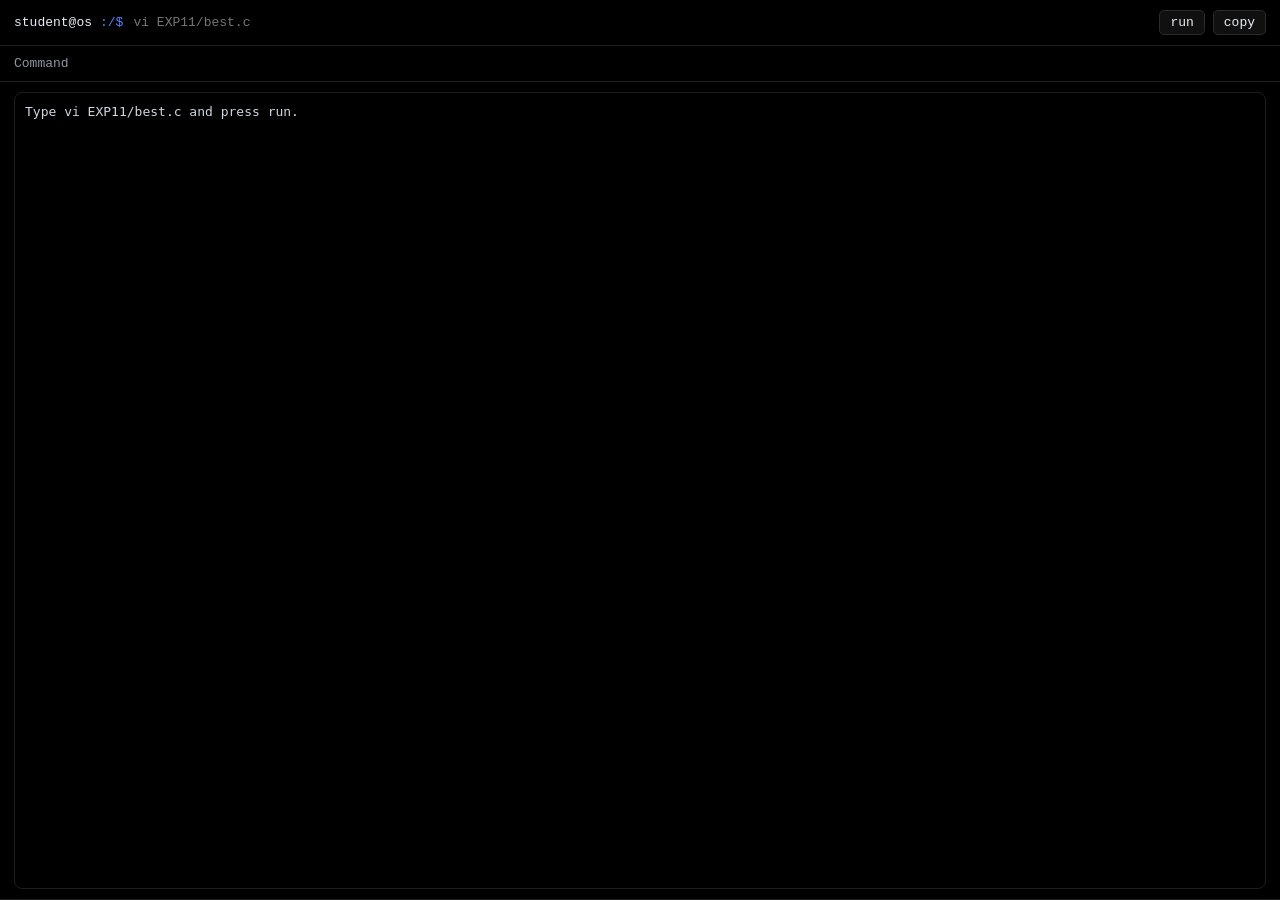
<file: FRONTEND/index.html>
﻿<!doctype html>
<html lang="en">
<head>
  <meta charset="UTF-8" />
  <meta name="viewport" content="width=device-width, initial-scale=1.0" />
  <title>OS Lab Terminal</title>
  <link rel="stylesheet" href="./styles.css" />
</head>
<body>
  <main class="terminal">
    <form id="cmdForm" class="cmd-form">
      <span class="prompt-user">student@os</span>
      <span class="prompt-path" id="promptPath">:/$</span>
      <input id="cmdInput" class="cmd-input" autocomplete="off" spellcheck="false" placeholder="vi EXP11/best.c" />
      <button type="submit" class="run-btn">run</button>
      <button id="copyBtn" type="button" class="copy-btn">copy</button>
    </form>

    <div class="meta-line" id="fileName">Command</div>

    <section class="output-wrap">
      <pre id="codeView" class="code-view"><code>Type: ls, cd EXP11, vi best.c, Hello</code></pre>
      <div id="relatedWrap" class="related-wrap hidden">
        <div class="related-title">Directory Listing</div>
        <pre id="relatedCode" class="code-view related-code"></pre>
      </div>
    </section>
  </main>

  <script src="./app.js" type="module"></script>
</body>
</html>
</file>
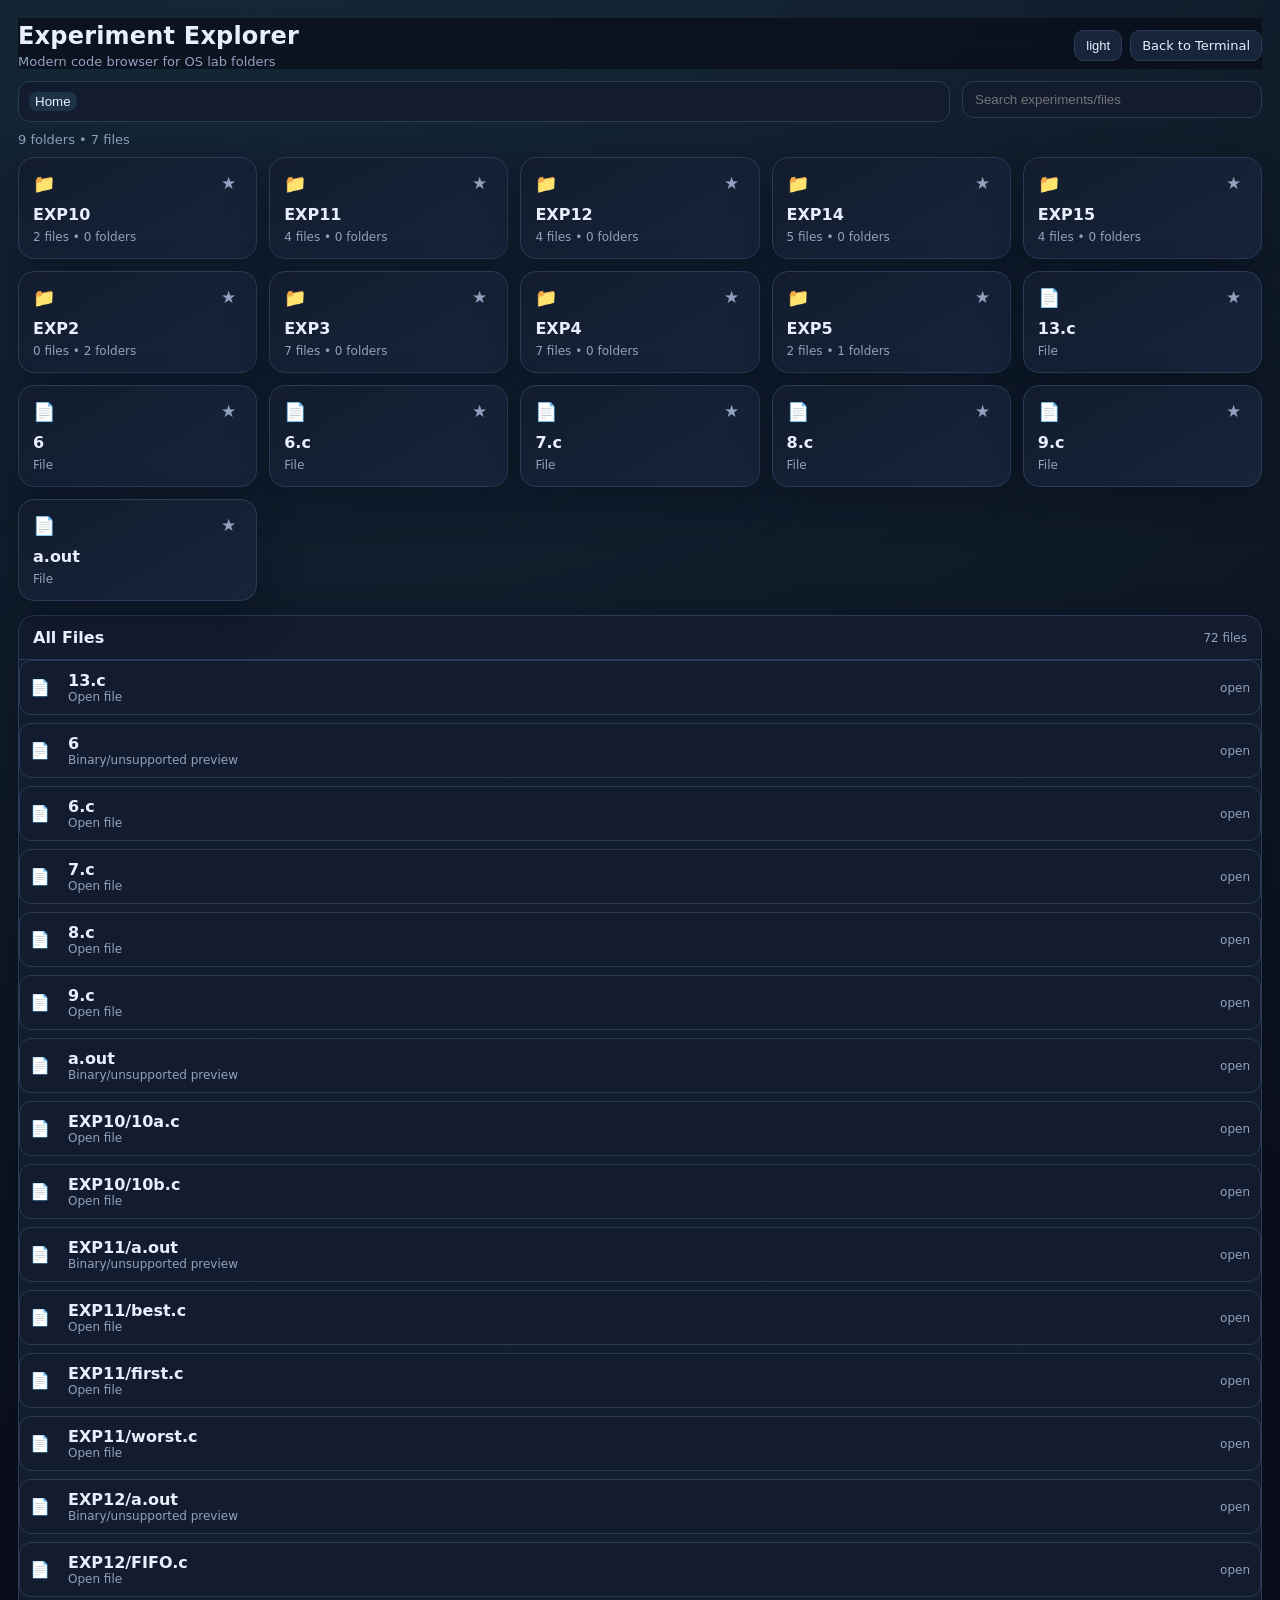
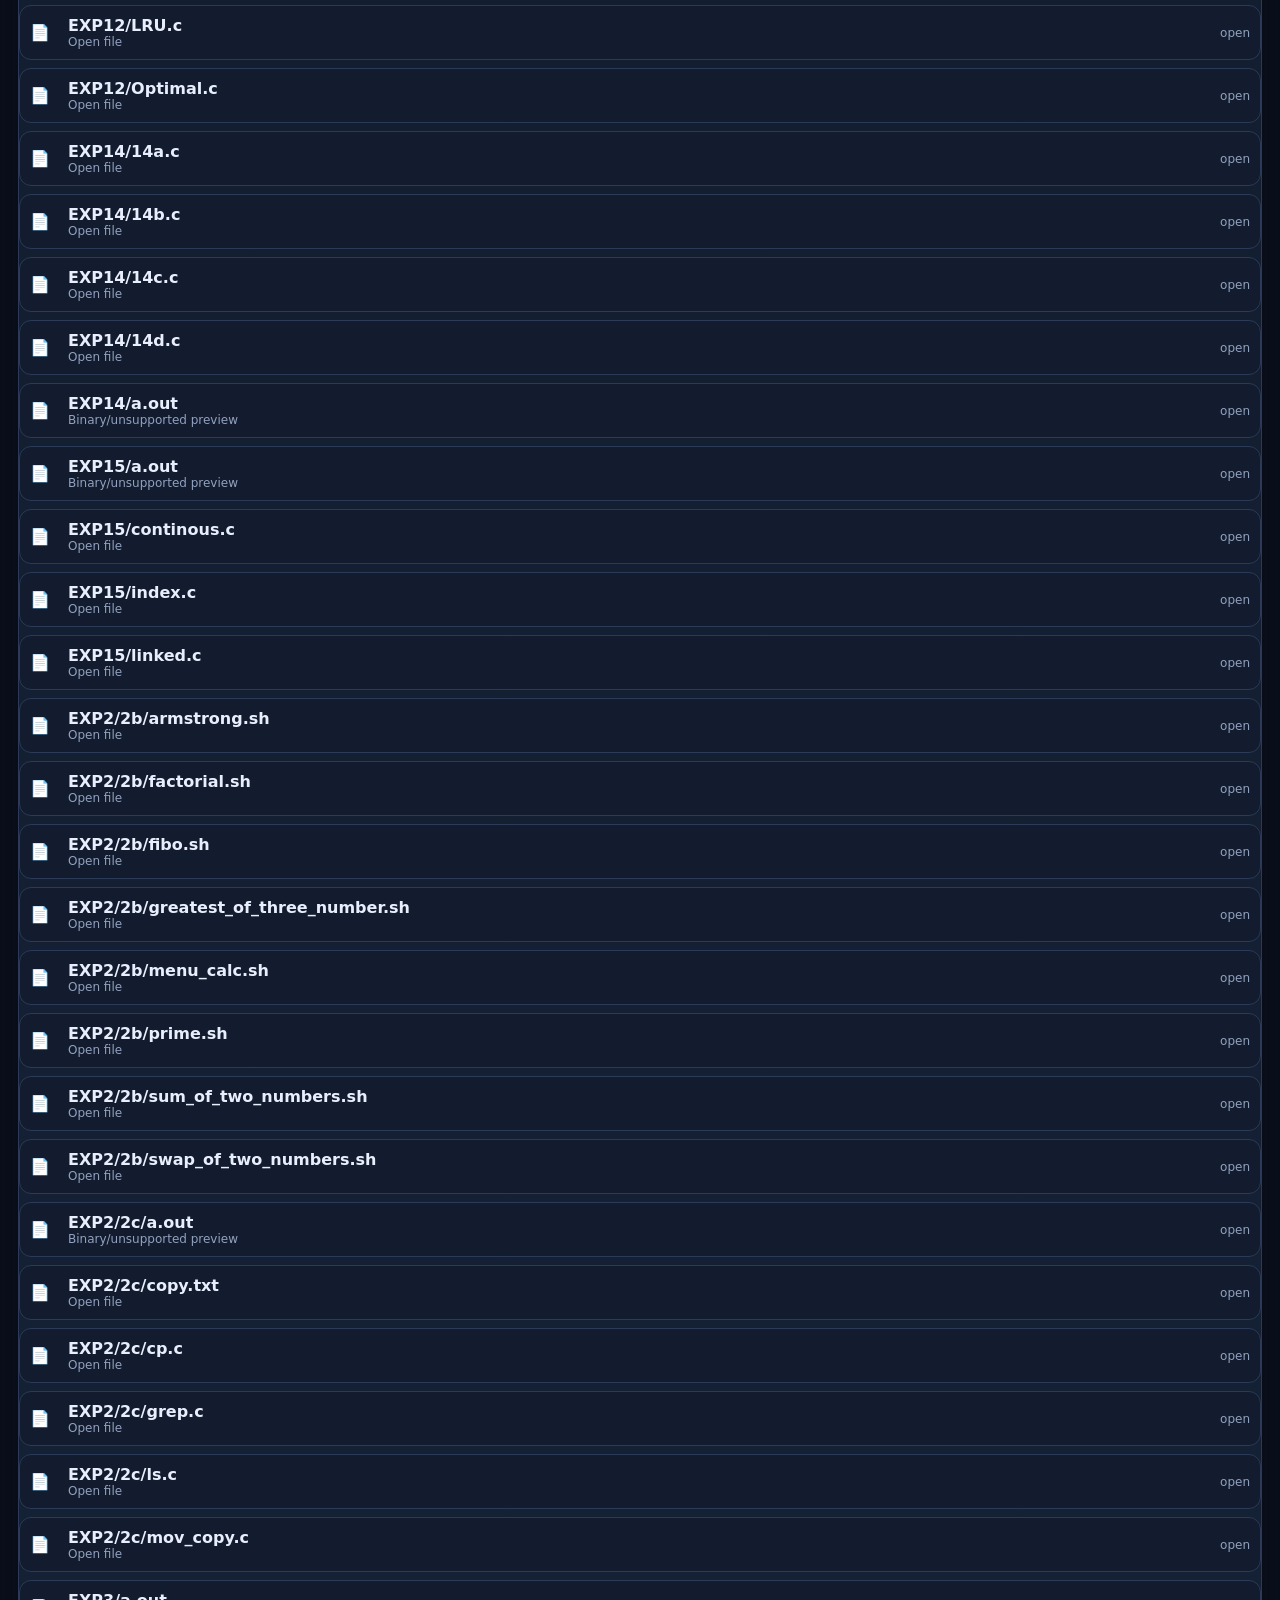
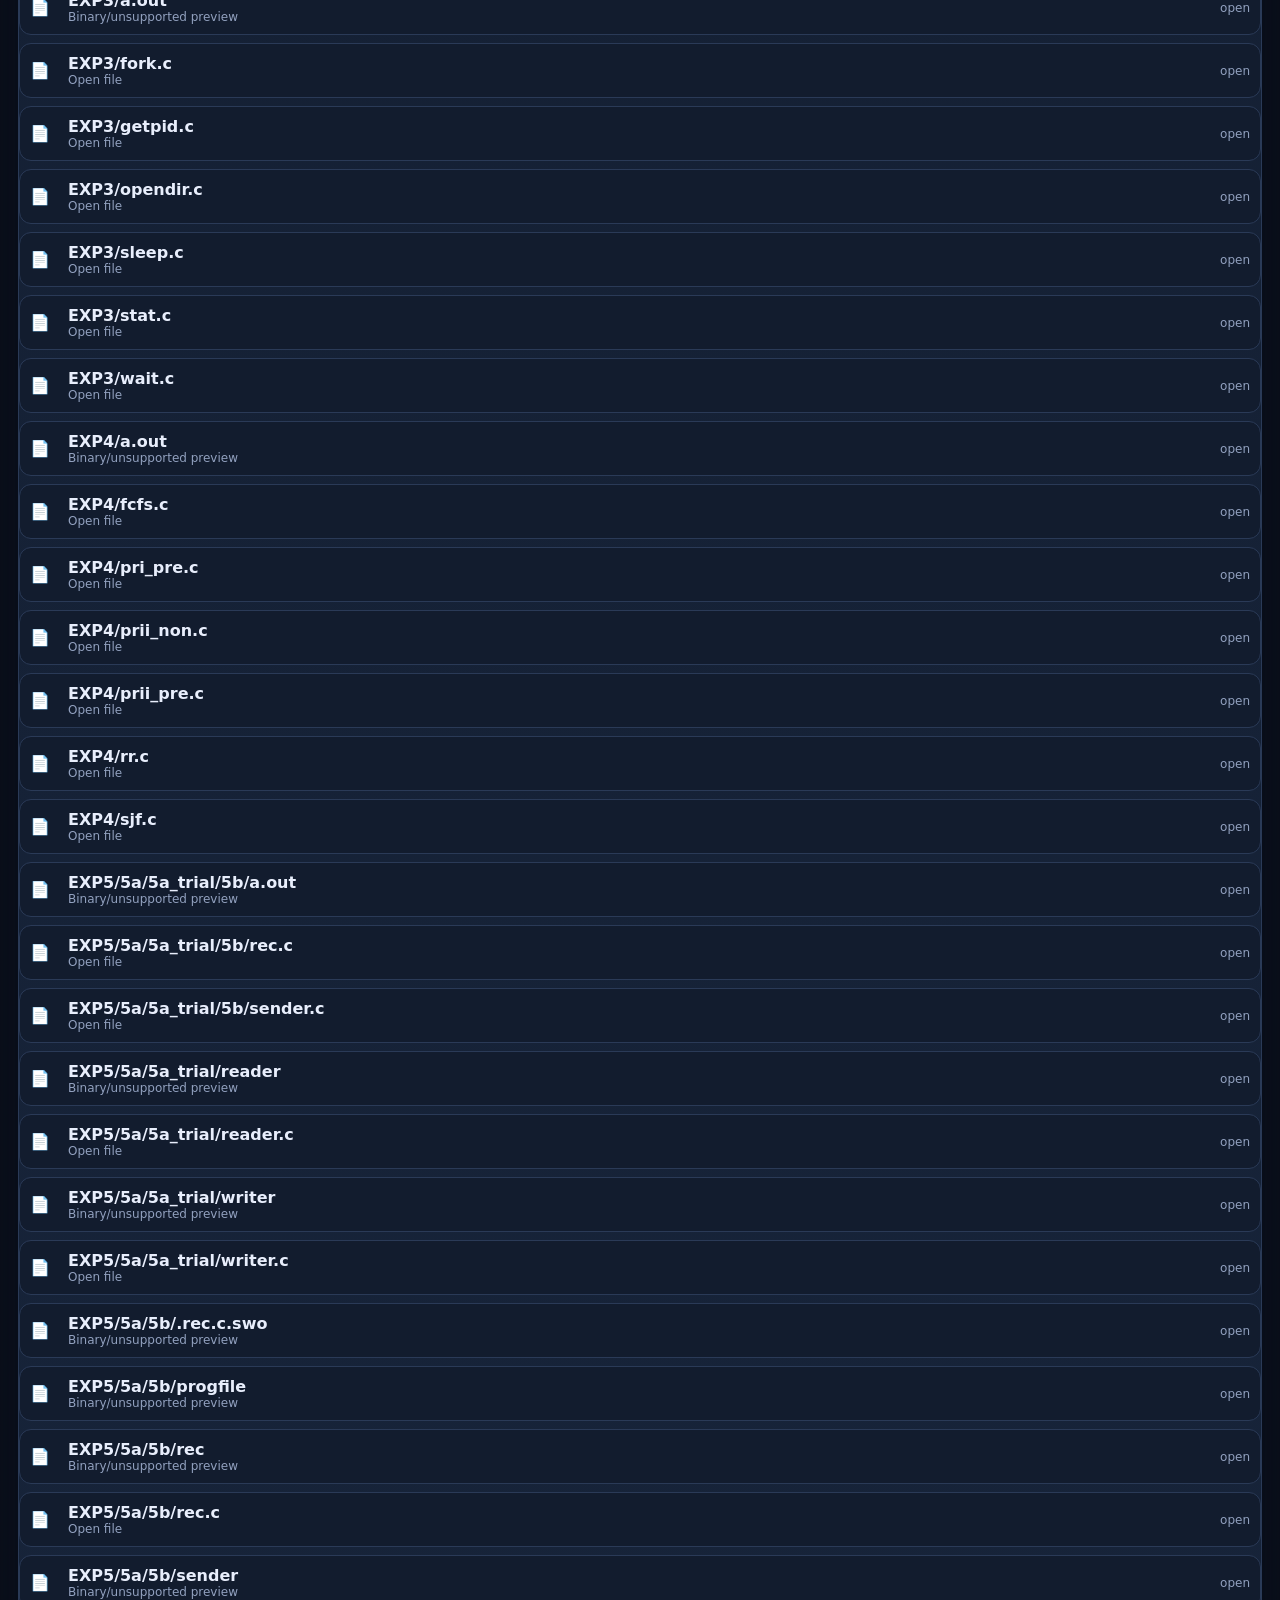
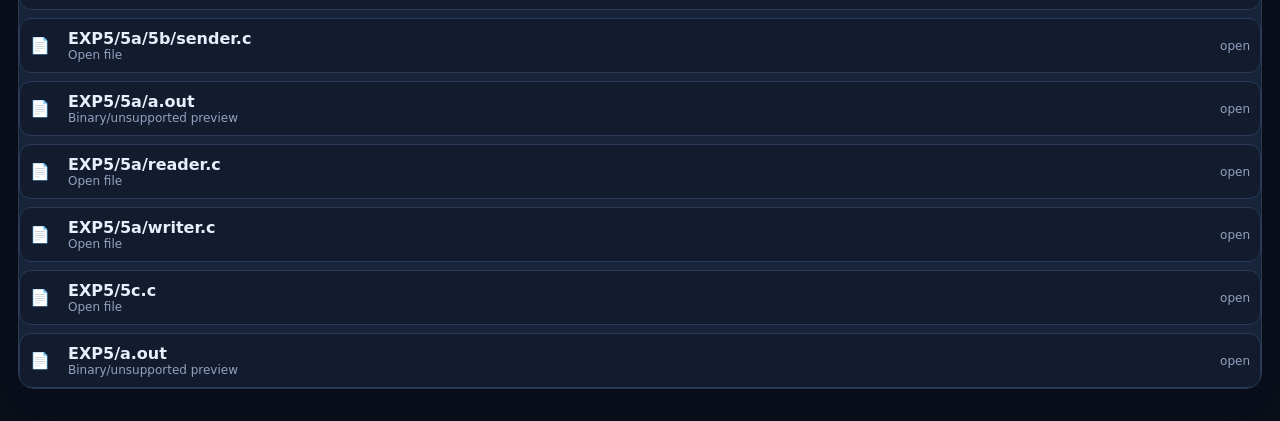
<file: FRONTEND/dashboard.html>
﻿<!doctype html>
<html lang="en">
<head>
  <meta charset="UTF-8" />
  <meta name="viewport" content="width=device-width, initial-scale=1.0" />
  <title>Experiment Explorer</title>
  <link rel="stylesheet" href="./dashboard.css" />
</head>
<body>
  <main class="page">
    <header class="top">
      <div>
        <h1>Experiment Explorer</h1>
        <p class="sub">Modern code browser for OS lab folders</p>
      </div>
      <div class="top-actions">
        <button id="themeBtn" class="ghost-btn" type="button">light</button>
        <a href="./index.html" class="back-link">Back to Terminal</a>
      </div>
    </header>

    <section class="toolbar">
      <nav id="breadcrumb" class="breadcrumb" aria-label="Breadcrumb"></nav>
      <div class="search-wrap">
        <input id="searchInput" type="search" placeholder="Search experiments/files" aria-label="Search" />
      </div>
    </section>

    <section id="status" class="status">Loading explorer...</section>

    <section id="expGrid" class="exp-grid" aria-label="Experiments"></section>
    <section id="allFilesPanel" class="all-files-panel">
      <div class="panel-head">
        <h2>All Files</h2>
        <span id="allFilesMeta" class="meta">0 files</span>
      </div>
      <section id="allFilesList" class="explorer-list" aria-label="All files"></section>
    </section>
    <section id="explorerList" class="explorer-list hidden" aria-label="Folder contents"></section>

    <section id="viewer" class="viewer hidden" aria-label="Code viewer">
      <article class="card">
        <div class="card-head">
          <div>
            <div id="mainTitle" class="file-name">File</div>
            <div id="fileMeta" class="meta"></div>
          </div>
          <div class="head-actions">
            <button id="mainCopyBtn" class="copy-btn" type="button">Copy</button>
            <button id="downloadBtn" class="copy-btn" type="button">Download</button>
          </div>
        </div>
        <pre id="mainCode" class="code"></pre>
      </article>
    </section>
  </main>
  <script src="./dashboard.js" type="module"></script>
</body>
</html>
</file>
<file: FRONTEND/styles.css>
﻿:root {
  --bg: #f4f7fb;
  --panel: #ffffff;
  --line: #dbe4ef;
  --text: #132133;
  --muted: #63758d;
  --accent: #2f6fed;
  --error: #de5b65;

  --term-bg: #000000;
  --term-line: #1d1d1d;
  --term-text: #e9edf3;
  --term-muted: #8f97a3;
  --term-accent: #4f85ff;
}

* { box-sizing: border-box; }
html, body { margin: 0; min-height: 100%; }
body { font-family: "Segoe UI", system-ui, sans-serif; }
.hidden { display: none; }

.terminal {
  min-height: 100vh;
  background: var(--term-bg);
  color: var(--term-text);
  font-family: "Ubuntu Mono", "Courier New", monospace;
  font-size: 13px;
  display: flex;
  flex-direction: column;
}

.cmd-form, .meta-line, .output-wrap { border-bottom: 1px solid var(--term-line); padding: 10px 14px; }
.cmd-form { display: flex; gap: 8px; align-items: center; flex-wrap: wrap; }
.prompt-user { color: var(--term-text); }
.prompt-path { color: var(--term-accent); }
.cmd-input { flex: 1; min-width: 220px; background: transparent; border: 0; outline: none; color: var(--term-text); font: inherit; }
.run-btn, .copy-btn {
  background: #101010;
  color: var(--term-text);
  border: 1px solid #2b2b2b;
  border-radius: 5px;
  padding: 4px 10px;
  font: inherit;
  text-transform: lowercase;
  cursor: pointer;
}
.meta-line { color: var(--term-muted); }
.output-wrap { flex: 1; min-height: 0; display: grid; gap: 10px; }
.code-view {
  margin: 0;
  white-space: pre;
  overflow: auto;
  color: #cdd6e1;
  line-height: 1.35;
  border: 1px solid var(--term-line);
  border-radius: 8px;
  padding: 10px;
}
.error { color: #f09199; }
.related-title { color: var(--term-accent); margin-bottom: 6px; }
.related-code { max-height: 35vh; }

@media (max-width: 768px) {
  .terminal { font-size: 14px; }
  .cmd-input { min-width: 100%; }
  .run-btn, .copy-btn { min-height: 36px; }
  .code-view { font-size: 13px; max-height: 50vh; }
}
</file>
<file: FRONTEND/dashboard.css>
﻿:root {
  --bg: #0a0f1a;
  --bg-soft: #111a2a;
  --panel: #121c2e;
  --panel-2: #17243a;
  --line: #2a3a57;
  --text: #e8eefc;
  --muted: #92a1bf;
  --accent: #5ac8ff;
  --accent-2: #7b7dff;
  --ok: #68f0b2;
  --shadow: 0 14px 40px rgba(7, 12, 26, 0.45);
}

body[data-theme="light"] {
  --bg: #f3f7ff;
  --bg-soft: #eaf1ff;
  --panel: #ffffff;
  --panel-2: #f7faff;
  --line: #d8e2f2;
  --text: #15233a;
  --muted: #617390;
  --accent: #1476ff;
  --accent-2: #5f67ff;
  --shadow: 0 10px 28px rgba(15, 30, 52, 0.12);
}

* { box-sizing: border-box; }
html, body { margin: 0; min-height: 100%; }
body {
  background: radial-gradient(circle at 20% -10%, rgba(90, 200, 255, 0.17), transparent 35%), var(--bg);
  color: var(--text);
  font-family: "Segoe UI", system-ui, sans-serif;
}
.hidden { display: none !important; }

.page { max-width: 1280px; margin: 0 auto; padding: 18px; }
.top {
  position: sticky;
  top: 0;
  z-index: 10;
  background: color-mix(in srgb, var(--bg) 78%, transparent);
  backdrop-filter: blur(8px);
  display: flex;
  justify-content: space-between;
  align-items: center;
  flex-wrap: wrap;
  gap: 12px;
  margin-bottom: 12px;
  padding-top: 4px;
}
.top h1 { margin: 0; font-size: 24px; letter-spacing: 0.2px; }
.sub { margin: 4px 0 0; color: var(--muted); font-size: 13px; }
.top-actions { display: flex; gap: 8px; align-items: center; }

.back-link,
.ghost-btn,
.copy-btn {
  border: 1px solid var(--line);
  background: var(--panel-2);
  color: var(--text);
  border-radius: 10px;
  padding: 7px 11px;
  cursor: pointer;
  text-decoration: none;
  font-size: 13px;
}

.back-link:hover,
.ghost-btn:hover,
.copy-btn:hover { border-color: var(--accent); }

.toolbar {
  display: grid;
  grid-template-columns: 1fr 300px;
  gap: 12px;
  margin-bottom: 10px;
}

.breadcrumb {
  display: flex;
  flex-wrap: wrap;
  align-items: center;
  gap: 6px;
  background: var(--panel);
  border: 1px solid var(--line);
  border-radius: 12px;
  padding: 10px;
}

.crumb {
  border: 0;
  background: transparent;
  color: var(--muted);
  cursor: pointer;
  padding: 2px 6px;
  border-radius: 8px;
}
.crumb.active,
.crumb:hover { color: var(--text); background: rgba(90, 200, 255, 0.12); }
.sep { color: var(--muted); }

.search-wrap input {
  width: 100%;
  border: 1px solid var(--line);
  border-radius: 12px;
  padding: 10px 12px;
  background: var(--panel);
  color: var(--text);
  outline: none;
}
.search-wrap input:focus { border-color: var(--accent); }

.status {
  color: var(--muted);
  font-size: 13px;
  margin-bottom: 10px;
}

.all-files-panel {
  margin-top: 14px;
  margin-bottom: 14px;
  border: 1px solid var(--line);
  border-radius: 16px;
  background: linear-gradient(180deg, var(--panel), var(--panel-2));
  box-shadow: var(--shadow);
  overflow: hidden;
}

.panel-head {
  display: flex;
  justify-content: space-between;
  align-items: center;
  gap: 10px;
  padding: 12px 14px;
  border-bottom: 1px solid var(--line);
}

.panel-head h2 {
  margin: 0;
  font-size: 16px;
}

.exp-grid {
  display: grid;
  grid-template-columns: repeat(auto-fit, minmax(220px, 1fr));
  gap: 12px;
}

.exp-card {
  border: 1px solid var(--line);
  background: linear-gradient(150deg, var(--panel), var(--panel-2));
  border-radius: 16px;
  padding: 14px;
  box-shadow: var(--shadow);
  cursor: pointer;
  transition: transform .2s ease, border-color .2s ease, box-shadow .2s ease;
}
.exp-card:hover {
  transform: translateY(-3px);
  border-color: var(--accent);
  box-shadow: 0 18px 36px rgba(31, 111, 255, 0.16);
}

.exp-head { display: flex; justify-content: space-between; align-items: center; margin-bottom: 10px; }
.icon { font-size: 18px; }
.star {
  border: 0;
  background: transparent;
  color: var(--muted);
  font-size: 17px;
  cursor: pointer;
}
.star.active { color: #ffd15a; }

.exp-title { margin: 0 0 6px; font-size: 16px; }
.meta { color: var(--muted); font-size: 12px; }

.explorer-list { display: grid; gap: 8px; }
.item {
  display: grid;
  grid-template-columns: 28px 1fr auto;
  align-items: center;
  gap: 10px;
  background: var(--panel);
  border: 1px solid var(--line);
  border-radius: 12px;
  padding: 10px;
  cursor: pointer;
  transition: background .18s ease, border-color .18s ease;
}
.item:hover { border-color: var(--accent); background: color-mix(in srgb, var(--panel) 85%, var(--accent) 15%); }
.item .name { font-weight: 600; word-break: break-word; }
.item .hint { color: var(--muted); font-size: 12px; }

.viewer {
  margin-top: 14px;
  animation: fade .18s ease;
}
.card {
  border: 1px solid var(--line);
  border-radius: 14px;
  background: var(--panel);
  box-shadow: var(--shadow);
  overflow: hidden;
}
.card-head {
  display: flex;
  justify-content: space-between;
  align-items: center;
  gap: 10px;
  border-bottom: 1px solid var(--line);
  padding: 12px;
  flex-wrap: wrap;
}
.file-name { font-weight: 700; font-size: 14px; }
.head-actions { display: flex; gap: 8px; }

.code {
  margin: 0;
  max-height: 62vh;
  overflow: auto;
  background: #0b111c;
  color: #d7e2f5;
  padding: 0;
  font-family: "Cascadia Mono", Consolas, monospace;
  font-size: 12px;
}

.code-table { width: 100%; border-collapse: collapse; }
.code-table td { vertical-align: top; }
.ln {
  width: 48px;
  user-select: none;
  text-align: right;
  color: #6f7f9a;
  border-right: 1px solid #24344f;
  padding: 0 10px 0 0;
}
.lc { padding: 0 12px; white-space: pre; }

.tok-key { color: #73d7ff; }
.tok-type { color: #b8adff; }
.tok-num { color: #ffd27b; }
.tok-str { color: #98f5ae; }
.tok-com { color: #7f93b4; font-style: italic; }
.tok-pre { color: #ff9dc1; }

.skeleton {
  height: 14px;
  border-radius: 6px;
  background: linear-gradient(90deg, rgba(83,105,146,.28), rgba(112,143,194,.5), rgba(83,105,146,.28));
  background-size: 200% 100%;
  animation: pulse 1.1s linear infinite;
}

@keyframes pulse { from { background-position: 200% 0; } to { background-position: -200% 0; } }
@keyframes fade { from { opacity: 0; transform: translateY(4px); } to { opacity: 1; transform: translateY(0); } }

@media (max-width: 980px) {
  .toolbar { grid-template-columns: 1fr; }
}

@media (max-width: 768px) {
  .page { padding: 12px; }
  .exp-grid { grid-template-columns: 1fr; }
  .top h1 { font-size: 22px; }
  .back-link, .ghost-btn, .copy-btn { min-height: 38px; padding: 8px 12px; }
  .item { grid-template-columns: 24px 1fr; }
  .item .hint { grid-column: 2; }
  .code { font-size: 13px; max-height: 55vh; }
}
</file>
